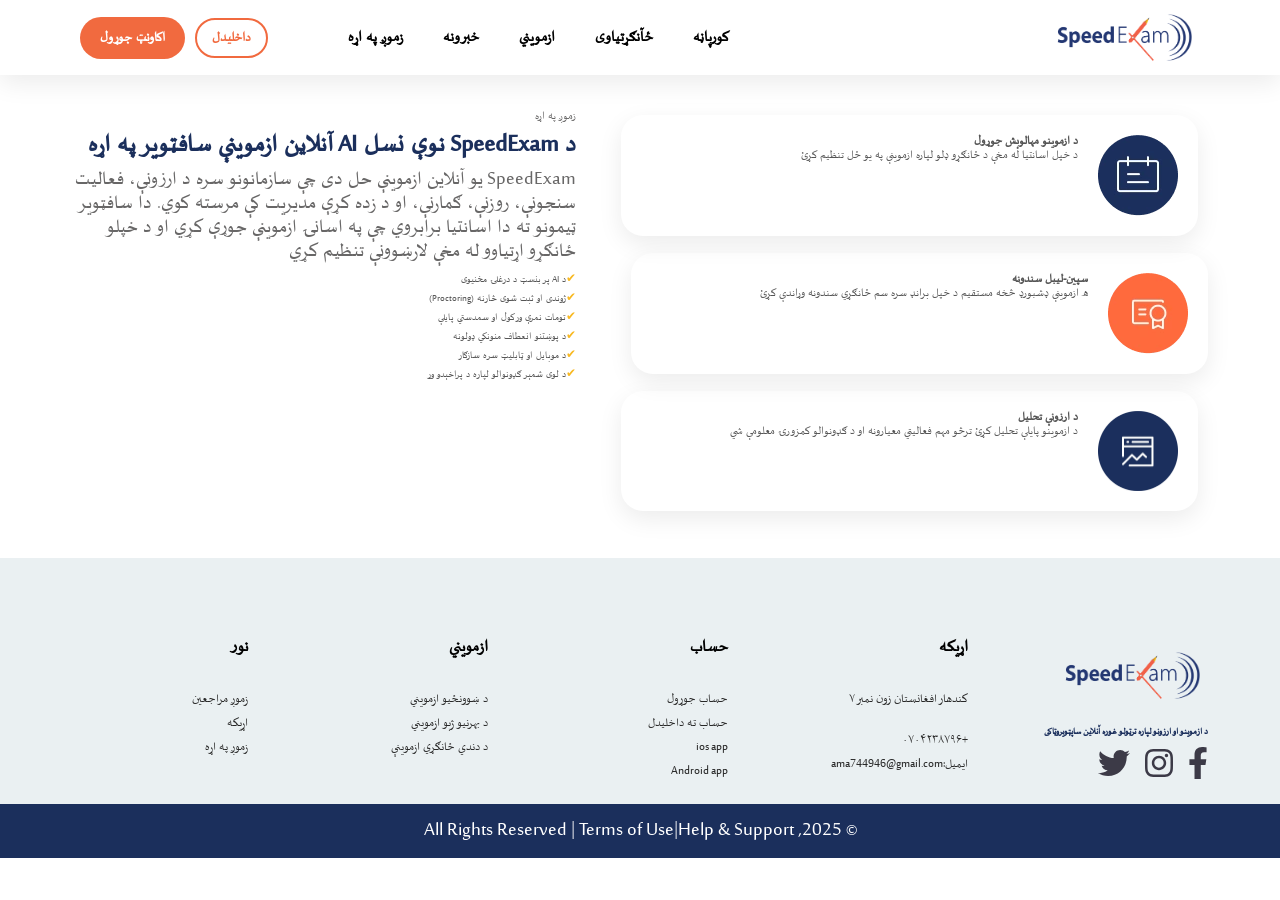
<file: about.html>
<!DOCTYPE html>
<html lang="ps" dir="rtl">
<head>
    <meta charset="UTF-8">
    <meta name="viewport" content="width=device-width, initial-scale=1.0">
    <link rel="stylesheet" href="Style/style.css">
     <link rel="stylesheet" href="Style/mediaQuery.css">
    
    <title>About</title>
</head>
<body>
    <header class="header">
        <div class="container nav-row">
            <img src="img/speedexam.png" alt="logo" id="logo">
        <nav class="main-nav">
        <ul class="nav-list list">
            <li ><a href="index.html" class="nav-link nav">کورپاڼه</a></li>
            <li ><a href="" class="nav-link nav">ځآنګړتیاوی</a></li>
            <li ><a href="exam.html" class="nav-link nav">ازمویني</a></li>
            <li ><a href="" class="nav-link nav">خبرونه</a></li>
            <li ><a href="about.html" class="nav-link nav">زموږ په اړه</a></li>
            
        </ul>
            <ul class="list nav-button">
                <li><a href="login.html" class="nav-link login">داخلیدل</a></li>
                <li><a href="sign.html" class="nav-link signup">اکاونټ جوړول</a></li>
            </ul>
           
        </nav>
        <button class="btn-mobile-nav">
          <img src="img/menue.svg" alt="" class="icon-mobile-nav menue-icon">
          <img src="img/close.svg" alt="" class="icon-mobile-nav close-icon">
        </button>
        </div>
    </header>
    <section class="about-c">
        <div class="about container">
        <div class="cards">
            <div class="card card-right">
                <img src="/img/test_BzVHpvr.webp" alt="">
                <div class="card-text">
                    <h3 class="card-h3">د ازموینو مهالوېش جوړول</h3>
                    <p class="card-p">د خپل اسانتیا له مخې د ځانګړو ډلو لپاره ازموینې په یو ځل تنظیم کړئ</p>
                </div>
            </div>
            <div class="card card-left">
                <img src="/img/about-certification_tAh5K1r.webp" alt="">
                <div class="card-text">
                    <h3 class="card-h3">سپین-لیبل سندونه</h3>
                    <p class="card-p">ه ازموینې ډشبورډ څخه مستقیم د خپل برانډ سره سم ځانګړي سندونه وړاندې کړئ</p>
                </div>
            </div>
            <div class="card card-right">
                <img src="/img/assesment_bBGjBGc.webp" alt="">
                <div class="card-text">
                    <h3 class="card-h3">د ارزونې تحلیل</h3>
                    <p class="card-p">د ازموینو پایلې تحلیل کړئ ترڅو مهم فعالیتي معیارونه او د ګډونوالو کمزورۍ معلومې شي</p>
                </div>
            </div>
        </div>
        <div class="about-text">
            <p class="about-p1">زموږ په اړه</p>
            <h2 class="about-h2">د SpeedExam نوې نسل AI آنلاین ازموینې سافټویر په اړه</h2>
            <p class="about-p2">SpeedExam یو آنلاین ازموینې حل دی چې سازمانونو سره د ارزونې، فعالیت سنجونې، 
                روزنې، ګمارنې، او د زده کړې مدیریت کې مرسته کوي. دا سافټویر ټیمونو ته دا 
                اسانتیا برابروي چې په اسانۍ ازموینې جوړې کړي او د خپلو ځانګړو اړتیاوو له مخې لارښوونې تنظیم کړي</p>
            <ul class="about-list">
                <li>د AI پر بنسټ د درغلۍ مخنیوی</li>
                <li>ژوندی او ثبت شوی څارنه (Proctoring)</li>
                <li>تومات نمرې ورکول او سمدستي پایلې</li>
                <li>د پوښتنو انعطاف منونکي ډولونه</li>
                <li>د موبایل او ټابلیټ سره سازګار</li>
                <li>د لوی شمېر ګډونوالو لپاره د پراخېدو وړ</li>
            </ul>
        </div>
        </div>
        </section>
        <footer>
        
        <div class="container grid footer-grid">
            <div class="logo-col">
                <a href="logo" class="flogo-link"><img src="/img/speedexam.png" alt="" id="logo"></a>
                <p class="logo-text">د ازموینو او ارزونو لپاره ترټولو غوره آنلاین ساپټویروټاکی</p>
                <ul class="social-link">
                 <li><a class="footer-links icons" href="#"><img src="/img/icon-facebook.svg" alt=""></a></li>
                  <li><a class="footer-links icons" href="#"><img src="/img/icon-instagram.svg" alt=""></a></li>
                   <li><a class="footer-links icons" href="#"><img src="/img/icon-twitter.svg" alt=""></a></li>
                </ul>
                
            </div>
           <div class="address-col">
            <p class="footer-heading">اړیکه</p>
            <address class="contacts">
                <p> کندهار افغانستان زون نمبر ۷</p>
               <p ><a class="footer-links" href="tel:930704238796">+۰۷۰۴۲۳۸۷۹۶</a><br>
                <a class="footer-links" href="email:ama744946@gmail.com">ایمیل:ama744946@gmail.com</a></p>
            </address>
           </div>
           <nav class="nav-col">
            <p class="footer-heading">حساب</p>
            <ul class="footer-nav">
            <li><a class="footer-links" href="sign.html">حساب جوړول</a></li>
            <li><a class="footer-links" href="login.html">حساب ته داخلیدل</a></li>
            <li><a class="footer-links" href="#">ios app</a></li>
            <li><a class="footer-links" href="#">Android app</a></li>
            </ul>
           </nav>

           <nav class="nav-col">
            <p class="footer-heading">ازمویني</p>
            <ul class="footer-nav">
            <li><a class="footer-links" href="#">د ښوونځیو ازمویني</a></li>
            <li><a class="footer-links" href="#">د بهرنیو ژبو ازمویني</a></li>
            <li><a class="footer-links" href="#">د دندي ځانګړي ازموینې</a></li>
            </ul>
           </nav>
        
           <nav class="nav-col">
            <p class="footer-heading">نور</p>
            <ul class="footer-nav">
            <li><a class="footer-links" href="#">زموږ مراجعین</a></li>
            <li><a class="footer-links" href="#">اړیکه </a></li>
            <li><a class="footer-links" href="about.html">زموږ په اړه</a></li>
            </ul>
           </nav>
        </div>
        <div class="footer">
            <p class="copyright"> <small>&copy;</small> 2025, All Rights Reserved | Terms of Use|Help & Support</p>
        </div>
    </footer>
      <script defer src="JS/javaScript.js"></script>
</body>
</html>
</file>
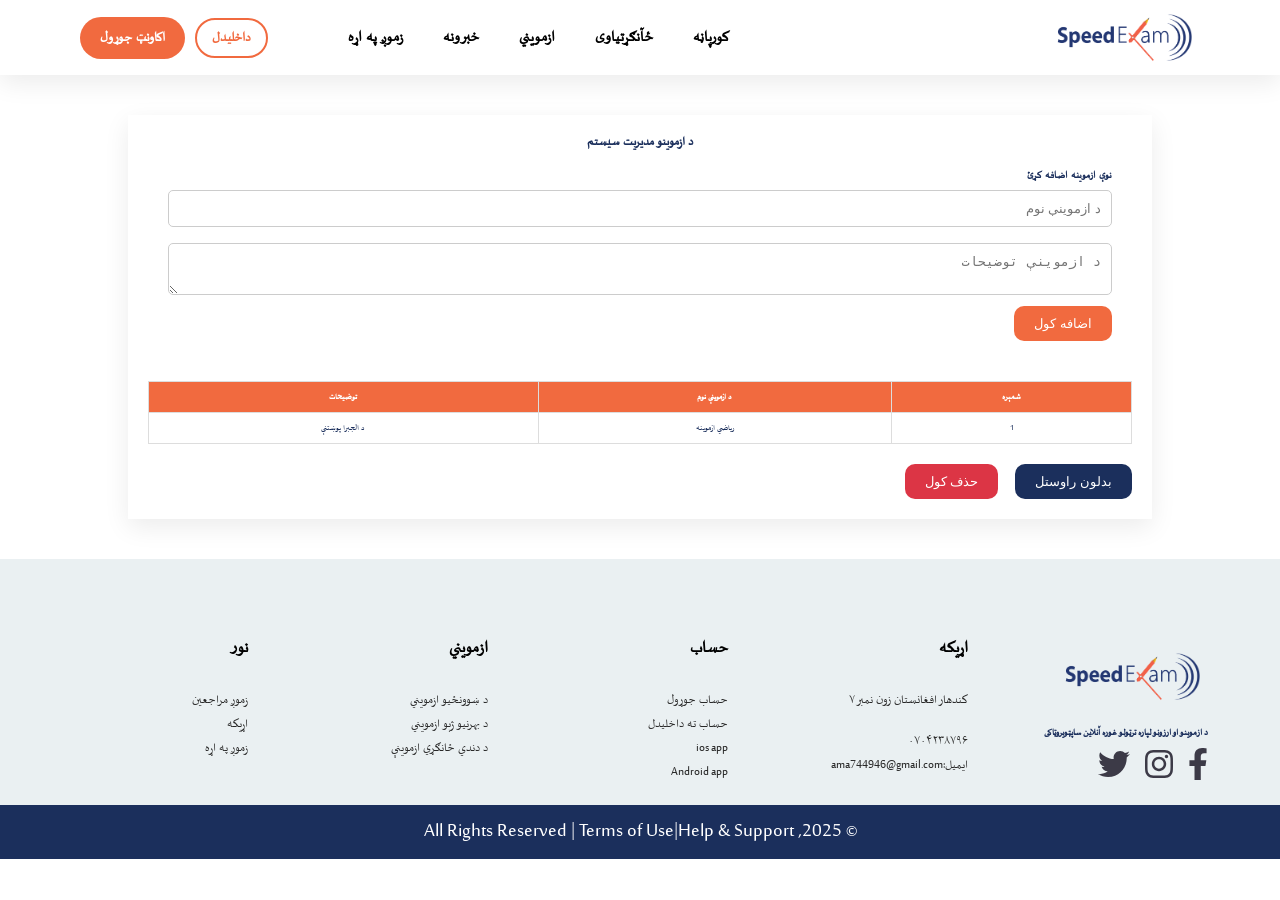
<file: exam.html>
<!DOCTYPE html>
<html lang="ps" dir="rtl">
<head>
    <meta charset="UTF-8">
    <meta name="viewport" content="width=device-width, initial-scale=1.0">
    <link rel="stylesheet" href="Style/style.css">
     <link rel="stylesheet" href="Style/mediaQuery.css">
     
    <title>Exam</title>
</head>
<body>
     <header class="header">
        <div class="container nav-row">
            <img src="img/speedexam.png" alt="logo" id="logo">
        <nav class="main-nav">
        <ul class="nav-list list">
            <li ><a href="index.html" class="nav-link">کورپاڼه</a></li>
            <li ><a href="" class="nav-link">ځآنګړتیاوی</a></li>
           <li ><a href="exam.html" class="nav-link nav">ازمویني</a></li>
            <li ><a href="" class="nav-link">خبرونه</a></li>
            <li ><a href="about.html" class="nav-link">زموږ په اړه</a></li>
            
        </ul>
            <ul class="list nav-button">
                <li><a href="login.html" class="nav-link login">داخلیدل</a></li>
                <li><a href="sign.html" class="nav-link signup">اکاونټ جوړول</a></li>
            </ul>
           
        </nav>
        <button class="btn-mobile-nav">
          <img src="img/menue.svg" alt="" class="icon-mobile-nav menue-icon">
          <img src="img/close.svg" alt="" class="icon-mobile-nav close-icon">
        </button>
        </div>
    </header>
<section class="exam-crud">
    
<div class="container-e ">

<h1>د ازموینو مدیریت سیستم</h1>

<div class="form-box">
    <h3>نوې ازموینه اضافه کړئ</h3>
    <input type="text" placeholder="د ازموینې نوم">
    <textarea placeholder="د ازموینې توضیحات"></textarea>
    <button class="add-btn">اضافه کول</button>
</div>

<table>
    <thead>
        <tr>
            <th>شمېره</th>
            <th>د ازموینې نوم</th>
            <th>توضیحات</th>
        </tr>
    </thead>
    <tbody>
        <tr>
            <td>1</td>
            <td>ریاضي ازموینه</td>
            <td>د الجبرا پوښتنې</td>
           
               
            
        </tr>
    </tbody>
</table>
 <button class="update-btn">بدلون راوستل</button>
 <button class="delete-btn">حذف کول</button>
</div>

</section>
</body>
</html>
    <footer>
        
        <div class="container grid footer-grid">
            <div class="logo-col">
                <a href="logo" class="flogo-link"><img src="/img/speedexam.png" alt="" id="logo"></a>
                <p class="logo-text">د ازموینو او ارزونو لپاره ترټولو غوره آنلاین ساپټویروټاکی</p>
                <ul class="social-link">
                 <li><a class="footer-links icons" href="#"><img src="/img/icon-facebook.svg" alt=""></a></li>
                  <li><a class="footer-links icons" href="#"><img src="/img/icon-instagram.svg" alt=""></a></li>
                   <li><a class="footer-links icons" href="#"><img src="/img/icon-twitter.svg" alt=""></a></li>
                </ul>
                
            </div>
           <div class="address-col">
            <p class="footer-heading">اړیکه</p>
            <address class="contacts">
                <p> کندهار افغانستان زون نمبر ۷</p>
               <p ><a class="footer-links" href="tel:930704238796">۰۷۰۴۲۳۸۷۹۶</a><br>
                <a class="footer-links" href="email:ama744946@gmail.com">ایمیل:ama744946@gmail.com</a></p>
            </address>
           </div>
           <nav class="nav-col">
            <p class="footer-heading">حساب</p>
            <ul class="footer-nav">
            <li><a class="footer-links" href="sign.html">حساب جوړول</a></li>
            <li><a class="footer-links" href="login.html">حساب ته داخلیدل</a></li>
            <li><a class="footer-links" href="#">ios app</a></li>
            <li><a class="footer-links" href="#">Android app</a></li>
            </ul>
           </nav>

           <nav class="nav-col">
            <p class="footer-heading">ازمویني</p>
            <ul class="footer-nav">
            <li><a class="footer-links" href="#">د ښوونځیو ازمویني</a></li>
            <li><a class="footer-links" href="#">د بهرنیو ژبو ازمویني</a></li>
            <li><a class="footer-links" href="#">د دندي ځانګړي ازموینې</a></li>
            </ul>
           </nav>
        
           <nav class="nav-col">
            <p class="footer-heading">نور</p>
            <ul class="footer-nav">
            <li><a class="footer-links" href="#">زموږ مراجعین</a></li>
            <li><a class="footer-links" href="#">اړیکه </a></li>
            <li><a class="footer-links" href="about.html">زموږ په اړه</a></li>
            </ul>
           </nav>
        </div>
        <div class="footer">
            <p class="copyright"> <small>&copy;</small> 2025, All Rights Reserved | Terms of Use|Help & Support</p>
        </div>
    </footer>
     <script defer src="JS/javaScript.js"></script>
</body>
</html>
</file>
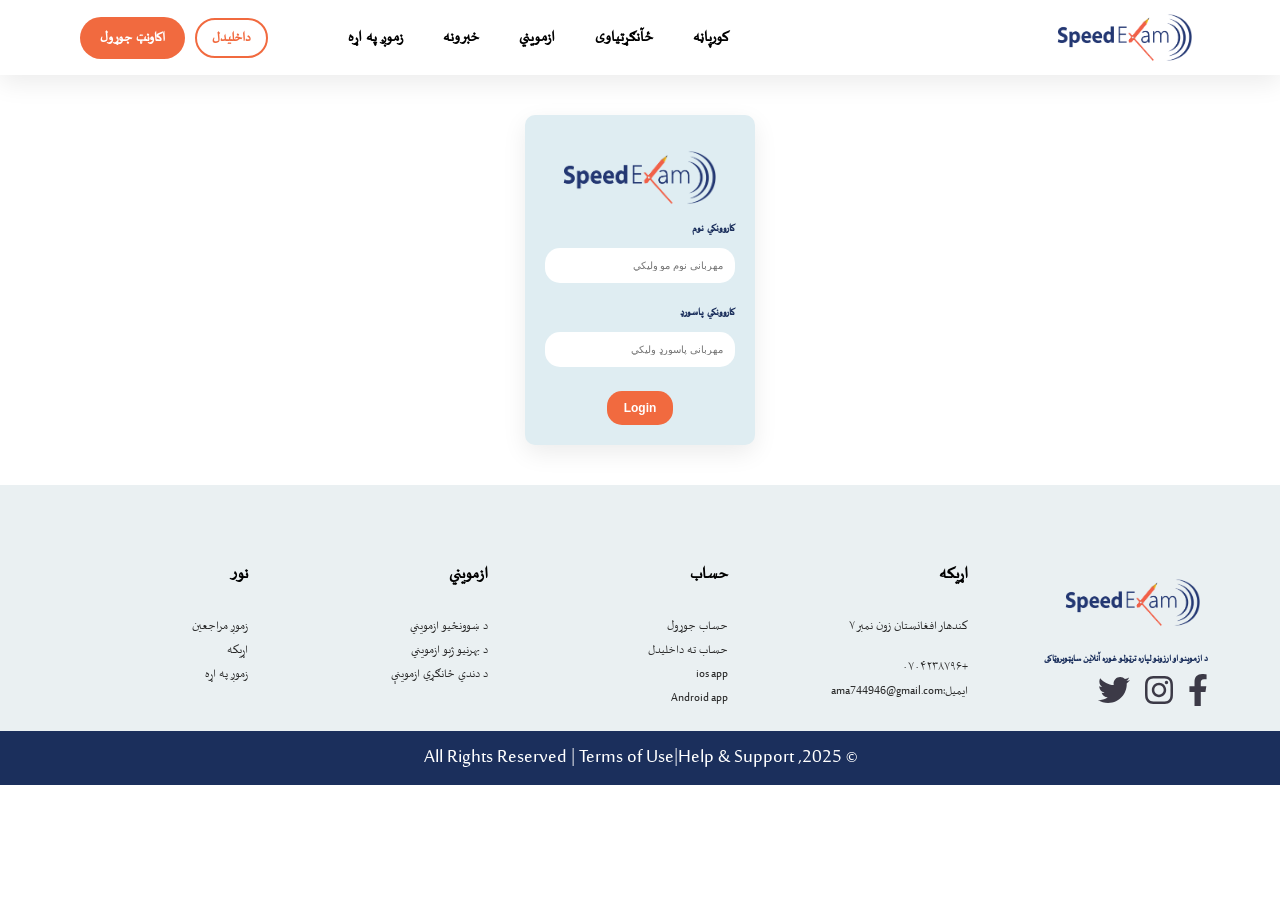
<file: login.html>
<!DOCTYPE html>
<html lang="ps" dir="rtl">
<head>
    <meta charset="UTF-8">
    <meta name="viewport" content="width=device-width, initial-scale=1.0">
    <link rel="stylesheet" href="Style/style.css">
     <link rel="stylesheet" href="Style/mediaQuery.css">
    <title>Login</title>
</head>
<body>
     <header class="header">
        <div class="container nav-row">
            <img src="img/speedexam.png" alt="logo" id="logo">
        <nav class="main-nav">
        <ul class="nav-list list">
            <li ><a href="index.html" class="nav-link">کورپاڼه</a></li>
            <li ><a href="" class="nav-link">ځآنګړتیاوی</a></li>
          <li ><a href="exam.html" class="nav-link nav">ازمویني</a></li>
            <li ><a href="" class="nav-link">خبرونه</a></li>
            <li ><a href="about.html" class="nav-link">زموږ په اړه</a></li>
            
        </ul>
            <ul class="list nav-button">
                <li><a href="login.html" class="nav-link login">داخلیدل</a></li>
                <li><a href="sign.html" class="nav-link signup">اکاونټ جوړول</a></li>
            </ul>
           
        </nav>
        <button class="btn-mobile-nav">
          <img src="img/menue.svg" alt="" class="icon-mobile-nav menue-icon">
          <img src="img/close.svg" alt="" class="icon-mobile-nav close-icon">
        </button>
        </div>
    </header>
 <section class="login-section">
    <div class="login-form">
        <img src="/img/speedexam.png" alt="speed exam" width="170px">
    <form action="" class="form-login">
        <div class="con-form">
       <label for="name">کاروونکي نوم</label>
       <input class="login-input" type="text" name="name" id="name" placeholder="مهربانی نوم مو ولیکي">
        </div>
        <div class="con-form">
       <label for="pass">کاروونکي پاسورډ</label>
       <input class="login-input" type="password" name="pass" id="pass" placeholder="مهربانی پاسورډ ولیکي">
        </div>
        <button class="btn-form-login">Login</button>
    </form>
 </div>
 </section>
    <footer>
        
        <div class="container grid footer-grid">
            <div class="logo-col">
                <a href="logo" class="flogo-link"><img src="/img/speedexam.png" alt="" id="logo"></a>
                <p class="logo-text">د ازموینو او ارزونو لپاره ترټولو غوره آنلاین ساپټویروټاکی</p>
                <ul class="social-link">
                 <li><a class="footer-links icons" href="#"><img src="/img/icon-facebook.svg" alt=""></a></li>
                  <li><a class="footer-links icons" href="#"><img src="/img/icon-instagram.svg" alt=""></a></li>
                   <li><a class="footer-links icons" href="#"><img src="/img/icon-twitter.svg" alt=""></a></li>
                </ul>
                
            </div>
           <div class="address-col">
            <p class="footer-heading">اړیکه</p>
            <address class="contacts">
                <p> کندهار افغانستان زون نمبر ۷</p>
               <p ><a class="footer-links" href="tel:930704238796">+۰۷۰۴۲۳۸۷۹۶</a><br>
                <a class="footer-links" href="email:ama744946@gmail.com">ایمیل:ama744946@gmail.com</a></p>
            </address>
           </div>
           <nav class="nav-col">
            <p class="footer-heading">حساب</p>
            <ul class="footer-nav">
            <li><a class="footer-links" href="sign.html">حساب جوړول</a></li>
            <li><a class="footer-links" href="login.html">حساب ته داخلیدل</a></li>
            <li><a class="footer-links" href="#">ios app</a></li>
            <li><a class="footer-links" href="#">Android app</a></li>
            </ul>
           </nav>

           <nav class="nav-col">
            <p class="footer-heading">ازمویني</p>
            <ul class="footer-nav">
            <li><a class="footer-links" href="#">د ښوونځیو ازمویني</a></li>
            <li><a class="footer-links" href="#">د بهرنیو ژبو ازمویني</a></li>
            <li><a class="footer-links" href="#">د دندي ځانګړي ازموینې</a></li>
            </ul>
           </nav>
        
           <nav class="nav-col">
            <p class="footer-heading">نور</p>
            <ul class="footer-nav">
            <li><a class="footer-links" href="#">زموږ مراجعین</a></li>
            <li><a class="footer-links" href="#">اړیکه </a></li>
            <li><a class="footer-links" href="about.html">زموږ په اړه</a></li>
            </ul>
           </nav>
        </div>
        <div class="footer">
            <p class="copyright"> <small>&copy;</small> 2025, All Rights Reserved | Terms of Use|Help & Support</p>
        </div>
    </footer>
     <script defer src="JS/javaScript.js"></script>
</body>
</html>
</file>
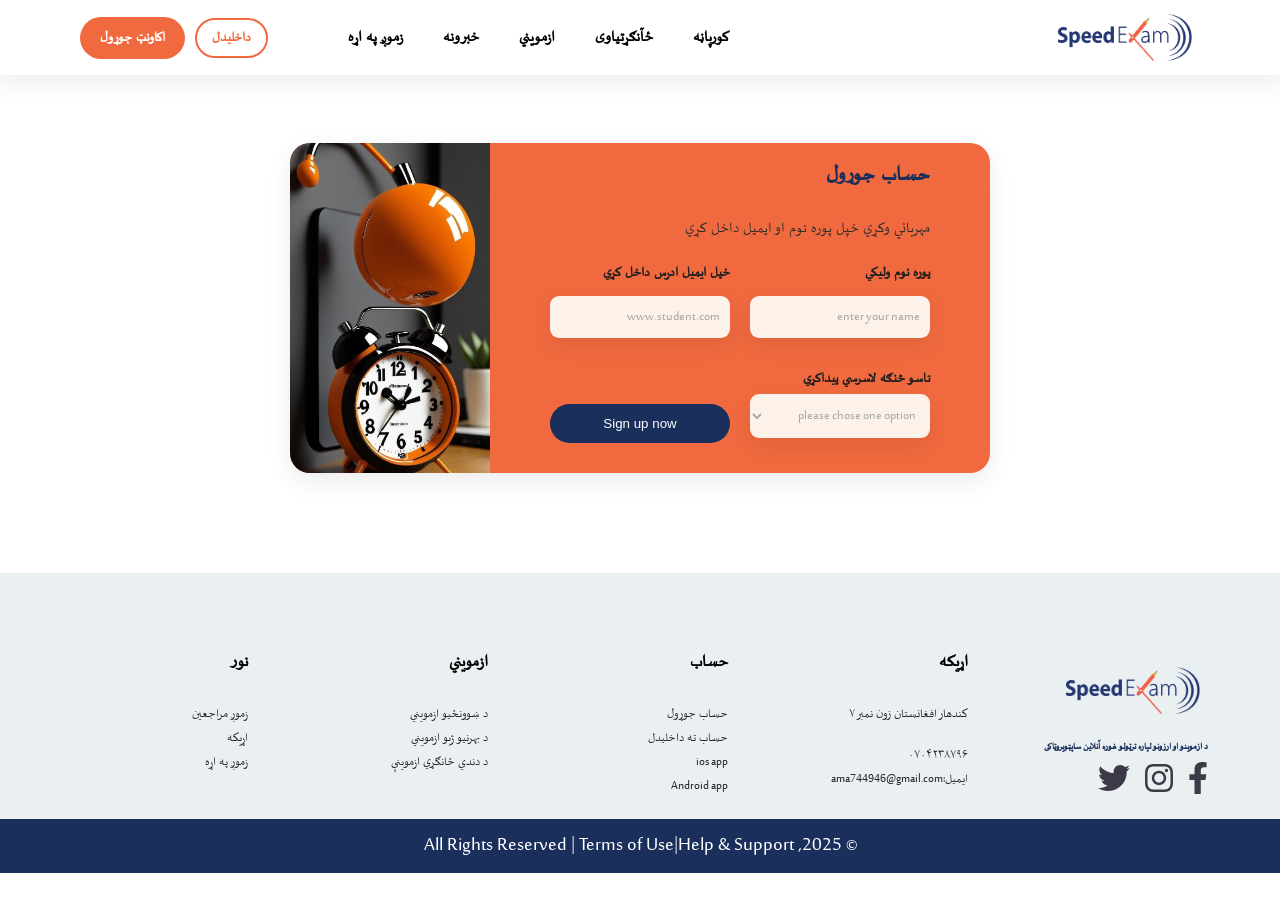
<file: sign.html>
<!DOCTYPE html>
<html lang="ps" dir="rtl">
<head>
    <meta charset="UTF-8">
    <meta name="viewport" content="width=device-width, initial-scale=1.0">
    <link rel="stylesheet" href="Style/style.css">
     <link rel="stylesheet" href="Style/mediaQuery.css">
    <title>sign up</title>
</head>
<body>
     <header class="header">
        <div class="container nav-row">
            <img src="img/speedexam.png" alt="logo" id="logo">
        <nav class="main-nav">
        <ul class="nav-list list">
            <li ><a href="index.html" class="nav-link nav">کورپاڼه</a></li>
            <li ><a href="" class="nav-link nav">ځآنګړتیاوی</a></li>
             <li ><a href="exam.html" class="nav-link nav">ازمویني</a></li>
            <li ><a href="" class="nav-link nav">خبرونه</a></li>
            <li ><a href="about.html" class="nav-link nav">زموږ په اړه</a></li>
            
        </ul>
            <ul class="list nav-button">
                <li><a href="login.html" class="nav-link login">داخلیدل</a></li>
                <li><a href="sign.html" class="nav-link signup">اکاونټ جوړول</a></li>
            </ul>
           
        </nav>
        <button class="btn-mobile-nav">
          <img src="img/menue.svg" alt="" class="icon-mobile-nav menue-icon">
          <img src="img/close.svg" alt="" class="icon-mobile-nav close-icon">
        </button>
        </div>
    </header>
    <section class="section-sigin" id="free">
        <div class="container-2">
          <div class="sigin">
          <div class="sigin-text-box">
            <h2 class="secondry-h">
             حساب جوړول
            </h2>
            <p class="sigin-text">مهرباني وکړي خپل پوره نوم او ایمیل داخل کړي 
             </p>
           
            <form action="" class="sigin-form" id="signu-pForm">
                
              <div>
            <label for="name">پوره نوم ولیکي</label>
            <input type="text" id="name" placeholder="enter your name" required >
            <small class="error-message"></small>
            </div>



              <div><label for="email">خپل ایمیل ادرس داخل کړي</label>
              <input type="email" id="email" placeholder="www.student.com" required>
              <small class="error-message"></small>
              </div>



              <div>
                <label for="select-where">تاسو څنګه لاسرسي پیداکړي  </label>
                <select name="" id="select-where" required>
                <option value="">please chose one option</option>
               <option value="frinds">frinds and family</option>
               <option value="youtube">Youtube video</option>
               <option value="ad">facebook</option>
               <option value="others">Others</option>
              </select>
              <small class="error-message"></small>
            </div>
           
              <button class="btn btn-form" type="submit" >Sign up now</button>
              
            </form>
          </div>
          <div class="sigin-img"></div>
        </div>
        
      </section>
      <footer>
        
        <div class="container grid footer-grid">
            <div class="logo-col">
                <a href="logo" class="flogo-link"><img src="/img/speedexam.png" alt="" id="logo"></a>
                <p class="logo-text">د ازموینو او ارزونو لپاره ترټولو غوره آنلاین ساپټویروټاکی</p>
                <ul class="social-link">
                 <li><a class="footer-links icons" href="#"><img src="/img/icon-facebook.svg" alt=""></a></li>
                  <li><a class="footer-links icons" href="#"><img src="/img/icon-instagram.svg" alt=""></a></li>
                   <li><a class="footer-links icons" href="#"><img src="/img/icon-twitter.svg" alt=""></a></li>
                </ul>
                
            </div>
           <div class="address-col">
            <p class="footer-heading">اړیکه</p>
            <address class="contacts">
                <p> کندهار افغانستان زون نمبر ۷</p>
               <p ><a class="footer-links" href="tel:930704238796">۰۷۰۴۲۳۸۷۹۶</a><br>
                <a class="footer-links" href="email:ama744946@gmail.com">ایمیل:ama744946@gmail.com</a></p>
            </address>
           </div>
           <nav class="nav-col">
            <p class="footer-heading">حساب</p>
            <ul class="footer-nav">
            <li><a class="footer-links" href="sign.html">حساب جوړول</a></li>
            <li><a class="footer-links" href="login.html">حساب ته داخلیدل</a></li>
            <li><a class="footer-links" href="#">ios app</a></li>
            <li><a class="footer-links" href="#">Android app</a></li>
            </ul>
           </nav>

           <nav class="nav-col">
            <p class="footer-heading">ازمویني</p>
            <ul class="footer-nav">
            <li><a class="footer-links" href="#">د ښوونځیو ازمویني</a></li>
            <li><a class="footer-links" href="#">د بهرنیو ژبو ازمویني</a></li>
            <li><a class="footer-links" href="#">د دندي ځانګړي ازموینې</a></li>
            </ul>
           </nav>
        
           <nav class="nav-col">
            <p class="footer-heading">نور</p>
            <ul class="footer-nav">
            <li><a class="footer-links" href="#">زموږ مراجعین</a></li>
            <li><a class="footer-links" href="#">اړیکه </a></li>
            <li><a class="footer-links" href="about.html">زموږ په اړه</a></li>
            </ul>
           </nav>
        </div>
        <div class="footer">
            <p class="copyright"> <small>&copy;</small> 2025, All Rights Reserved | Terms of Use|Help & Support</p>
        </div>
    </footer>
    <script defer src="JS/signup.js"></script>
</body>
</html>
</file>
<file: Style/style.css>
:root{
    --bg:#ffffff;
    --shadow:0 8px 24px rgba(0,0,0,0.08);
    --black:#282828;
    --color:#808080;
    --primary:#f16a3f ;
    --secondary:#1b2f5c;
    --grad-primary:linear-gradient(-90deg, #f1683feb 0%, #f16a3f 100%);
    --cta-bg:#EAF0F2;
    --primery-h:#181818;
}
@font-face { font-family: 'PashtoFont'; 
    src: url('../fonts/majalla.ttf') format('woff'); font-weight: normal; font-style: normal; }
*{
    padding: 0;
    margin: 0;
    box-sizing: border-box;
}
html{
    scroll-behavior: smooth;
    font-size: 62.5%;
}
body{

font-family:'PashtoFont', sans-serif;
line-height: 1;
font-weight: 400;
color: #555;
overflow-x: hidden;
background-color: var(--bg);
}
.container {
  /* 1140px */
  max-width: 120rem;
  padding: 0 3.2rem;
  margin: 0 auto;
}
.grid {
  display: grid;
  column-gap: 6.4rem;
  row-gap: 9.6rem;
}
/*-------------------header-----------------*/
.header{
background-color: var(--bg);
box-shadow: var(--shadow);
position: sticky;
top: 0;
z-index: 10;
 padding: 0 4.8rem;
}
.nav-row{
    display: flex;
    justify-content: space-between;
    align-items: center;
}
#logo{
    width: 150px;
}
.main-nav{
    display: flex;
    justify-content: space-between;
    align-items: center;
    gap: 8rem;  
}

.list{
    list-style: none;
    display: flex;
    justify-content: space-between;
    align-items: center;
    gap: 4rem;
    font-size: 18px;
    font-weight: 600;
   
}
.nav-link{
    text-decoration: none;
    color:black;
}

.nav:hover, .nav:active{
    opacity: 1;
    text-decoration: underline;
    color: var(--primary);
}
.nav-button{
    gap: 1rem;
}
.login{
    color: var(--primary);
    padding: .7rem 1.5rem;
    border: 2px solid var(--primary);
    border-radius: 40px;
    text-align: center;
    background:var(--bg);
    transition: all .2s;
    font-size: 16px;
    font-weight: 600;
}
.signup{
    padding: 1rem 2rem;
    border-radius: 40px;
    background:var(--primary);
    color: var(--bg);
    font-size: 16px;
    font-weight: 600;
}
.btn-mobile-nav{
border: none;
background: none;
cursor: pointer;
display: none;
}
.icon-mobile-nav{
width: 4.8rem;
height: 4.8rem;
}
.close-icon{
    display: none;
}
/***********  hero section  ************/
.hero-s{
    background-color: var(--cta-bg);
     padding: 4.8rem 0 9.6rem 0;
}
.hero {
  max-width: 130rem;
  margin: 0 auto;
  padding: 0 3.2rem;
  display: grid;
  grid-template-columns: 1fr 1fr;
  gap: 9.6rem;
  align-items: center;
}
.hero img{
    width: 100%;
}
.primary-h{
    color: var(--primery-h);
    line-height: 1;
    margin-bottom: 3rem;
    font-size: 6.5rem;
    font-weight: 600;
}
#testPartner{
    color: var(--primary);
   
}
.hero-desription{
    margin-bottom: 3rem;
    font-size: 26px;
}
/*-----acssess student-----------*/
.access-student{
    padding: 1.5rem 5rem;
    background-color: var(--secondary);
    
}
.access{
    grid-template-columns: 1fr 1fr;
    justify-content: space-between;
    align-items: center;
position: relative;
}
.p2{
    color: #ffffff;
    font-size: 2.3rem;
}
.head2{
    color: #ffffff;
    font-size: 2.5rem;
    margin-bottom: 1rem;
}
.code-form{
    display: flex;
    gap: 1rem;
}
.access-in{
  padding: 2rem;
    width: 60%;
    outline: none;
    border-radius: 8rem;
    border: none;
    font-size: 1.1rem;
    margin: 0;
}
.sub-btn{
    width: 30%;
    border-radius:8rem;
    background-color: var(--primary);
    border: none;
    color: white;
    font-size: 1.5rem;
    font-weight: 700;
    padding: 1rem;
}
#message{
    position:absolute;
    top:7rem;
    left:23rem;
    color:var(--primary);

    padding: 1rem 2rem;
    border-radius: 12px;

    font-size: 1.8rem;
    font-weight: 700;


    z-index: 9999;

    opacity: 0;
    visibility: hidden;

    transform: translateY(-20px);

    transition: all 0.4s ease;
}
#message.show{

    opacity: 1;
    visibility: visible;

    transform: translateY(0);
}
/*     support compeny********/
.support-c{
    padding: 1.5rem 0;
    background-color:#fbfbfb;
    box-shadow: var(--shadow);
}
.support{
    width: 100%;
    text-align:right;
    margin-top: 2.5rem;
    overflow: hidden;
    white-space: nowrap;
    
}
.head3{
    color: var(--secondary);
    font-size: 3rem;
    font-weight: 700;
}
.s-text{
text-align: center;

}
.s-description{
    font-size: 1.8rem;
    color: rgb(104, 103, 103);
    line-height: 1;
    margin: 1rem 0 3rem 0;
}
.support{
    width: 100%;
    text-align:right;
    margin-top: 2.5rem;
    overflow: hidden;
    
}
.S-pics{
    display:flex;
    align-items: center;
    width: max-content;
    animation: scroll-s 70s linear infinite;
}
.S-pics:hover {
    animation-play-state: paused;
  }

.slider{
    width: 100%;
}
.S-pics img{
    margin: 0 30px;
    height:3.7rem;
}
@keyframes scroll-s{
    0% {
        transform: translateX(100%);
    }
    100% {
        transform:translateX(0)
    }
}
/****************   features    *********/
.grids{
        display: grid;
        column-gap: 4rem;
       
    }
    .grid-colums{
        grid-template-columns: repeat(2,1fr);
    }

.Features{
    padding: 6rem 0 0 0;
    
}
.f-title{
    text-align:center ;
    margin-bottom: 2rem;
}
.step-number{
font-size: 9.8rem;
font-weight: 600;
color: #ddd;

}
.theetery-h{
    font-weight: 700;
    font-size: 2rem;
}
.step-img-box{
   display: flex;
   align-items: center;
   justify-content: center;

    transition-delay: 0.3s;
}

.step-text-box{
    transition-delay: 0.2s;
}
.step-img{
 width: 70%;
    border-radius: 6px;
}

.step-discription{
    font-size: 2rem;
    line-height: 1.8;
}
.sub-h{
    color: var(--primary);
    font-size: 1.3rem;
    font-weight: 900;
  
}
.F-title{
text-align: center;
}
.head2-f{
font-size: 3.25rem;
color: var(--secondary);
font-weight: 900;
}


.hidden-left{
    opacity: 0;
    transform: translateX(-100px);

    transition: all 1s ease;
}

.hidden-right{
    opacity: 0;
    transform: translateX(100px);

    transition: all 1s ease;
}

.show{
    opacity: 1;
    transform: translateX(0);
}
/**************about section**************/
.about-c{
 background-color:var(--bg);
 padding: 1rem 2rem;
}
.about{
    margin-top: 1rem;
    display: flex;
    gap: 1rem;
}
.cards{
    padding: 2rem 5rem;
    display: flex;
    flex-direction: column; 
    width: 50%;
}
.card img{
    width: 80px;
}
.card{
padding: 2rem;
display: flex;
gap: 2rem;
margin-bottom: 1.7rem;
box-shadow: var(--shadow);
border-radius: 22px;
}
.card-h3{
    font-size: 1.4rem;
}
.card-p{
    font-size: 1.4rem;
}
.card-right{
    margin-right: 3rem;
}
.card-left{
    margin-left: 3rem;
}
.about-text{
    padding: 1.5rem 5rem 1.5rem 0;
    width: 50%;
}
.about-p1{
    font-size: 1.4rem ;
    color:rgb(104, 103, 103) ;
    letter-spacing: 1.2;
    margin-bottom: .7rem;
}
.about-h2{
    font-weight: 900;
    font-size:3rem;
    color: var(--secondary);
    margin-bottom: .7rem;
    line-height: 1;
}
.about-p2{
    color: rgb(104, 103, 103);
    font-size:24px ;
    font-weight: 500;
    margin-bottom: 1rem;
}
.about-list{
    list-style-type: none;
    padding-left: 0;
    font-size: 1.2rem;
}
.about-list li::before{
    content: "\2714";
    color:#f8b81f ;
}

.about-list li{
    margin-bottom: .7rem;
}
/************ exam card *************/
 .grid-colum-4{
        grid-template-columns: repeat(4,1fr);
    }
.Exam{

    padding: 6rem 0 9rem 0;
}
.exam-n{
    font-size: 1.5rem;
     font-weight: 600;
     color: #333;;
 margin-bottom: 3.2rem;
 }
 .secondry-h{
margin-bottom: 2rem;
font-weight: 700;
font-size: 2.5rem;
color: var(--secondary);
 }
 .Details{
list-style: none;
display: flex;
flex-direction: column;
gap: 2rem;
   padding-left: 1rem;
}
.lists{
    font-size: 1.8rem;
}
.lists a{
    
    color: #333;
}
.lists a:hover{
    text-decoration:underline;
    color: #4ca0ee;
}
.our-exam{
    width: 100%;
}

strong{
    font-weight: 600;
}
.tag{
    display:inline-block;
    text-transform:uppercase;
    background-color:var(--primary);
    font-size: 1.1rem;
    padding: 0.4rem 0.8rem;
    color: var(--bg);
    border-radius: 100px;
    font-weight: 600;
}

.class{
    padding: 0 0 4.8rem 0;
    border-radius: 12px;
box-shadow: var(--shadow);
overflow: hidden;
transition: all 0.3s;
}
.class:hover{
    transform: translateY(-1.2rem);
    box-shadow: var(--shadow);
}
.class2{
    padding:2rem;
   display: flex;
   flex-direction: column;
}
.tag-m{
    margin-bottom: 2rem;
}
.start{
    background-color: var(--secondary);
   text-align: center;
}



/****** Freq Asked Question **********/
.F-question{
    background-color: var(--bg);
    padding: 4rem 4rem;
}
.fq-title{
font-size: 2.7rem;
font-weight: 700;
color: var(--secondary);
margin-bottom: 2rem;

}
.questions{
    column-gap: 6rem;
    row-gap: 2rem;

    align-items: start;
}
.faq{
    position: relative;

    z-index: 1;

    border-radius: 11px;

    box-shadow: var(--shadow);

    overflow: visible;

    transition: all 0.3s;

    background-color: white;
}
.faq.active{

    z-index: 9999;
}
.faq:hover{
    transform: translateY(-5px);
}
.fq-h button{
   font-size: 1.8rem;
   font-weight: 700;
   color: var(--bg);
   background-color: var(--primary);
   width: 100%;
   border: none;
   outline: none;
   padding: .8rem;
   border-radius: 11px 11px 0 0;
}
.fq-p{
    max-height: 0;
    overflow: hidden;

    transition: all 0.4s ease;
}


.fq-p.show-answer{
    max-height: 300px;

    padding: 2rem;
}
.faq.active .fq-p{

    opacity: 1;

    visibility: visible;

    transform: translateY(0);
}
/***** sigin up **************/
.section-sigin{
padding: 4.8rem 0 8rem 0;
}
.sigin
{
    display: grid;
    grid-template-columns: 2.5fr 1fr;
    background-color: var(--primary);
    box-shadow:var(--shadow);
    border-radius: 2rem;
    overflow: hidden;
}
.sigin .secondry-h{
    margin-bottom: 2.5rem;
}
.sigin-text-box{
padding: 2rem 6rem 3rem 6rem;
}
.container-2{
    max-width: 70rem;
    margin: 2rem auto;
}
.sigin-text{
font-size: 1.8rem;
line-height: 1.8;
color: rgb(44, 42, 42);
margin-bottom: 2rem;
}

.sigin-img{
    background-image:url(../img/cta.jpg);
   background-position: center;
    background-size:cover;
}
.sigin-form{
    display: grid;
    grid-template-columns: 1fr 1fr;
    gap: 2rem;

}
.sigin-form label{
display: block;
font-size: 1.6rem;
font-weight: 600;
margin-bottom: .7rem;
color: #1f1e1e;
}
.sigin-form input::placeholder{
    color: #aaa;
    font-size: 1.6rem;
}

.sigin-form input,
.sigin-form select{
    padding: 1rem;
    font-size: 1.6rem;
    font-family: inherit;
    color: inherit;
    border: none;
    background-color: #fdf2e9;
    border-radius: 9px;
    box-shadow:var(--shadow);
}
#select-where{
    width: 100%;
      color: #aaa;
    font-size: 1.6rem;
}
.btn-form{
    background-color: var(--secondary);
    align-self: end;
    padding: 1.2rem;
    color: var(--bg);
    border-radius: 22px;
    outline: none;
    border:none;
}
.btn-form:hover{
background-color: #d3f3fa;
color: #555;
}
.sigin *:focus{
    outline: none;
    box-shadow:0 0 0 0.8rem rgba(247, 250, 253, 0.5);
}
.error-message{
    display: block;
    margin-top: .5rem;
    font-size: 1.3rem;
    color: #d62828;
    font-weight: 500;
}
/********login ******************/
.login-section{
    background-color: var(--bg);
    width: 1300px;
    margin: 1rem auto;
}
.login-form{
    width: 23rem;
    margin: 4rem auto;
    padding: 2rem;
    background-color:#dfedf2;
    box-shadow: var(--shadow);
    border-radius: 10px;
    text-align: center;
}
.login img{
    margin-bottom: 5rem;
}
.con-form{
    display: flex;
    flex-direction: column;
    text-align: start;
    margin-bottom: 1.6rem;
}
.con-form label{
    font-size: 1.2rem;
    font-weight: 700;
    color: var(--secondary);
    margin-bottom: .5rem;
}
.con-form input{
    padding: 1.2rem;
    border: none;
    outline: none;
    font-size: 1rem;
    border-radius: 15px;
}
.btn-form-login{
    padding: 1rem 1.7rem;
    color: var(--bg);
    font-size: 1.2rem;
    font-weight: 600;
    background-color: var(--primary);
    border-radius: 15px;
    border: none;
    outline: none;
}
/********* create exam  **********/

.exam-crud{
    padding: 4rem 0;
}
.container-e {
    width: 80%;
    margin: auto;
    padding: 20px;
    color: var(--secondary);
    box-shadow: var(--shadow);
    background-color: var(--bg);
}

h1 {
    text-align: center;
    color:var(--secondary);
}
.exam-titel{
    padding: 2rem;
    border-radius: 10px;
    background-color: var(--cta-bg);
    box-shadow: var(--shadow);
    margin-bottom: 2rem;
    text-align: center;
}
.form-box {
    background: white;
    padding: 20px;
    border-radius: 10px;
    margin-bottom: 20px;
}

input, textarea {
    width: 100%;
    padding: 10px;
    margin: 8px 0;
    border: 1px solid #ccc;
    border-radius: 5px;
}

button {
    padding: 10px 20px;
    border: none;
    border-radius: 10px;
    cursor: pointer;
}

.add-btn {
    background-color:var(--primary);
    color: white;
}

.update-btn {
    background-color: var(--secondary);
    color: white;
    margin-top: 2rem;
    margin-left: 1.5rem;
}

.delete-btn {
    background-color: #dc3545;
    color: white;
     margin-top: 2rem;
}

table {
    width: 100%;
    border-collapse: collapse;
    background: white;
}

th, td {
    padding: 10px;
    border: 1px solid #ddd;
    text-align: center;
}

th {
    background-color: var(--primary);
    color: white;
    font-weight: 600;
}
/**********footer***************/
footer{
padding: 8rem 0 0 0;
background-color:var(--cta-bg);
}

.footer-grid{
    grid-template-columns:1fr 1fr 1fr 1fr 1fr;

}
.footer{
    text-align: center;
    margin-top: 2rem;
    background-color: var(--secondary);
    padding: 1.5rem;
}
logo-col{
    display: flex;
   flex-direction: column;
}
.logo-text{
    font-size: 1.1rem;
    margin-bottom: 1rem;
    color: var(--secondary);
    font-weight: 600;
}
.flogo-link{
    display: block;
    margin-bottom: 1rem;

}
.social-link{
    list-style: none;
    display: flex;
    gap: 1.5rem;
}
.icons{
    height: 2.4rem;
    width: 2.4rem;
}
.contacts{
font-size:1.5rem;
font-style: normal;
line-height: 1.6;
}
.footer-heading{
    font-size: 2rem;
    font-weight: 700;
    color: black;
    margin-bottom: 3rem;
}
.contacts p:first-child{
    margin-bottom: 1.7rem;
   color: var(--black);
}
.footer-links{
    text-decoration: none;
    color:var(--black);
}
.footer-nav{
    list-style: none;
    font-size:1.5rem;
font-style: normal;
line-height: 1.6;
}
.footer-links:hover,
.footer-links:active{
    color: #555;
}
.copyright{
    font-size:24px;
   color: var(--bg);
}




.news-card{
  padding:2rem;
  margin:1rem 0;
  background:#fff;
  border-radius:10px;
  box-shadow:0 0 10px rgba(0,0,0,0.1);
}
</file>
<file: Style/mediaQuery.css>
/* 1344px  small pc*/

@media(max-width:84rem){
    .hero{
        max-width: 120rem;
    }
    .primary-h{
        font-size:6rem;

    }
    .p2{
    font-size: 2rem;
}
}
/*1200px landscap tablete*/
@media(max-width:75rem){
 .html{
    font-size: 56.25%;
}
.p2{
    font-size: 1.6rem;
}
.header{
    padding: 0 3.2rem;
}
.hero{
    padding: 0 5rem;
    gap: 4.8rem;
}
}
.login-section{
   width: 75rem;
    margin: 1rem auto;
}
/* 1070*/
@media(max-width:67rem){
.primary-h{
    font-size: 5.5rem;
}
.card img{
    width: 75px;
}
.card-h3{
    font-size: 1.2rem;
}
.card-p{
    font-size: 1.2rem;
}
}
@media(max-width:61.75rem){
.primary-h{
    font-size: 5.2rem;
}
}
.login-section{
    width:61rem;
    margin: 2rem auto;
}
/* tablete  944*/
@media(max-width:59rem){
.html{
    font-size: 50%;
}
.list{
    gap: 1rem;
}
.signup{
    padding: 1rem 1.5rem;
}
.primary-h{
    font-size: 4.5rem;
}
.hero{
    grid-template-columns: 1fr;
    text-align: center;
}
#testPartner{
    color: var(--primery-h);
   
}
.p2{
    font-size: 2rem;
}
.t-signup{
    font-weight: 600;
    font-size: 22px;
    padding: 1.5rem 2rem;
}
.nav-list{
    gap: 1.5rem;
}
.access{
    grid-template-columns: 1fr;
   text-align: center;

}
.grid{
    row-gap: 4rem;
}
.code-form{
    flex-direction: column;
    align-items: center;
    gap: 1.5rem;
}
.access-in{
    width: 30%;
}
.sub-btn{
    width: fit-content;
    padding:1.5rem 1rem ;
}
.grid-colum-4{
    grid-template-columns: repeat(2,1fr);
    row-gap: 4rem;
}
.S-pics img{
   
    height:3rem;
}
.step-number{
    font-size: 7.4rem;
}
.sigin-form{
    grid-template-columns: 1fr;
}
.grid-footer{
    column-gap:2rem ;
}
.header{
    padding: 0 1rem;
}
.nav-row{
    gap: 1rem;
}
.list{
    font-size: 16px;
}
.head2-f{
    font-size: 1.7rem;
}
.btn-mobile-nav{
    display: block;
    z-index: 999;
}
.main-nav{
    background-color:#ffffff;
    box-shadow: 0 2px 10px rgba(0, 0,0,0.08);
    position:fixed;
    top: 0;
    left: 0;
    width: 20rem;
    height: 100vh;
     transform: translateX(-100%);
    align-items: start;
    justify-content: start;
    flex-direction: column;
   
    margin-top: 7.4rem;
    padding-top: 2rem;
    gap: 5rem;
 opacity: 0;
 visibility: hidden;
 pointer-events: none;

   transition: all 0.5s ease-in;
 
}
.open-nav .main-nav{
 opacity: 1;
 visibility:visible;
 pointer-events:auto;
 transform: translateX(0);
} 
.open-nav .btn-mobile-nav .close-icon{
display: block;

}

.open-nav .btn-mobile-nav .menue-icon{
display:none;
}
.list{
    font-weight: 700;
    font-size: 2.5rem;
    flex-direction: column;
    align-self: center;
gap:3rem;
}
.main-nav nav-link:link:visited{
    text-decoration: underline;

} 
.nav-button{
    gap: 3rem;
}

.section-sigin{
padding: 4.8rem 4rem 8rem 4rem;
}
}
.cards{
padding-left:2rem ; 
 padding-right: 0;  
width: 70%;
}
.card-right{
    margin-right: 1rem;
}
.card-left{
    margin-left: 1rem;
}
.about-text{
    padding-right:1.5rem;
    width: 60%;
}
.about-c.container{
    padding: 1rem 0;
}
.login-section{
    width:59rem;

}


/* small tablate  704*/
@media(max-width:44.31rem){
.primary-h{
    font-size: 3.3rem;
}
.access-in{
    width: 40%;
}
.sub-btn{
    width:fit-content;
   
}
.p2{
   
    font-size: 1.7rem;
}
.head3{
   font-size: 2.5rem;
}
.s-description{
    padding: 0 3rem;
 text-wrap: wrap;
}

    .grid-footer{
          grid-template-columns:repeat(6,1fr);
    }
    .nav-col{
    grid-row:1;
    grid-column: span 2;
}
.logo-col,.address-col{
    grid-column: span 3;
}
.theetery-h{
    font-size: 1.8rem;
}
.step-img{
 width: 100%;
    border-radius: 6px;
}
.secondry-h{
    font-size: 2rem;
}
.faq-grid-col{
grid-template-columns: 1fr;
}

.card-p{
    font-size: 1.6rem;
}
.card-h{
    font-size: 1.8;
    font-weight: 700;
}
.about-p1{
    font-size: 1rem;
}
.about-h2{
    font-size: 2rem;
}
}
.login-section{
    width:44rem;
  
}
/* 590 mobile */
@media(max-width:37.76em){
   .grid-colum-4{
grid-template-columns: 1fr;
    }
    .grid-colums{
grid-template-columns: 1fr;
    }
    .access-in{
    width: 90%;
}
.sub-btn{
    width: fit-content;
}
.head3{
    font-size: 2rem;
    text-wrap: wrap;
    padding:0 2rem ;
}
.F-question{

    padding: 4rem 0;
}

.logos img{
height: 2.5rem;
}
.step-img-box:nth-child(2){
grid-row: 1;
}

.step-img-box:nth-child(6){
    grid-row: 5;
    }
   .step-img-box{
    margin-bottom: 1rem;
   }
   .sigin-img{
    background-color: var(--grad-primary);
    grid-row: 1;
}

.sigin{
    grid-template-columns: 1fr;
    grid-template-rows:1fr 2fr;
}

   .cards{
    width: 100%;
}
.about-text{
    width: 100%;
}
.about-list{
    font-size: 2rem;
}
.about-p1{
    font-size: 1.8rem;
}
.about{
    flex-direction: column;
}
.login-section{
    width: 37rem;
}
.login-form{
    width:23rem ;
}
#message{
    top: 18rem;
    left:5rem;
}
}
</file>
